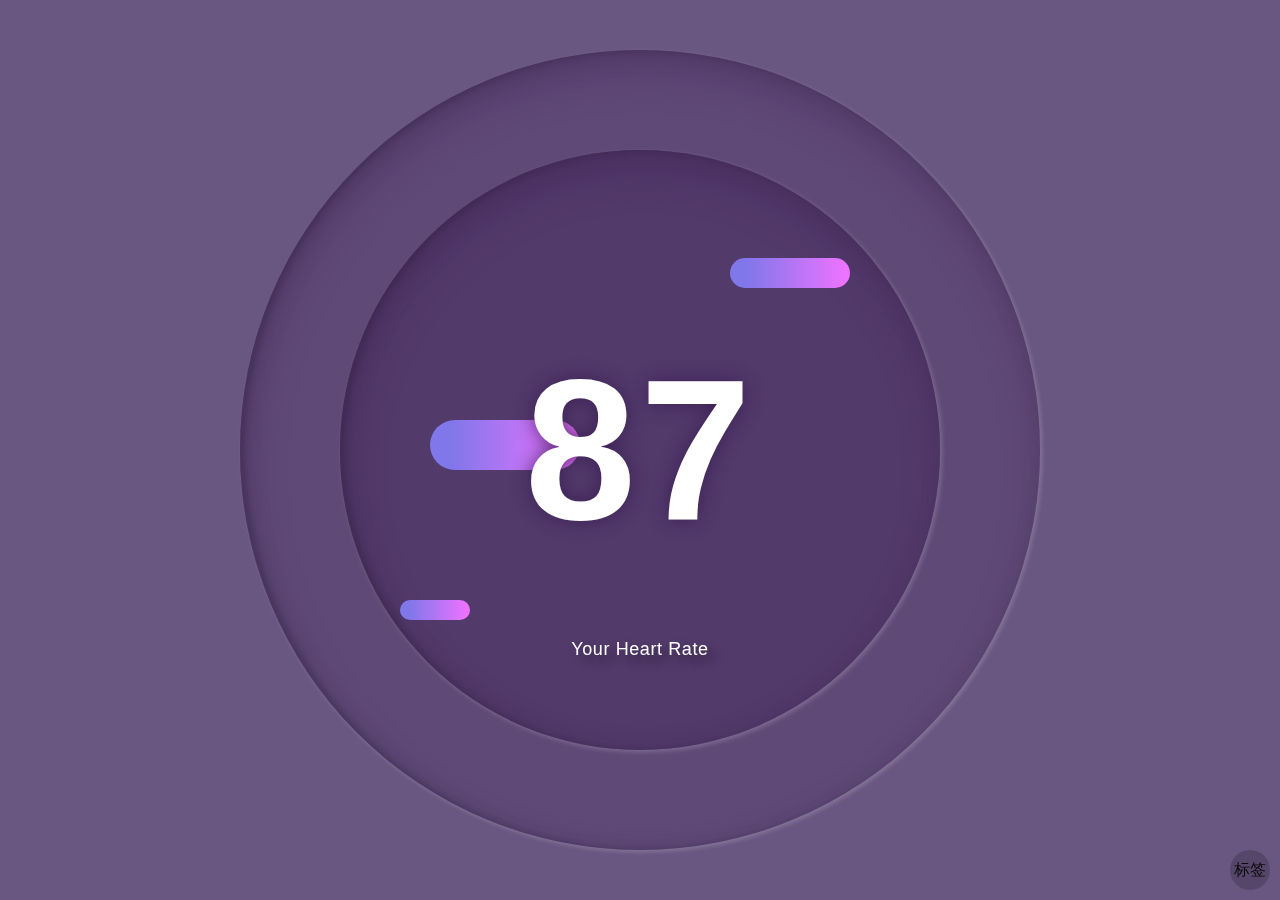
<file: APPUI/index.html>
﻿<!doctype html>
<html>
<head>
<meta charset="utf-8">
<meta name="viewport" content="width=device-width, initial-scale=1.0, maximum-scale=1.0, user-scalable=0,user-scalable=no,minimal-ui">
<title>心跳</title>
<link rel="stylesheet" type="text/css" href="./style.css">
</head>
<body>
<!-- about -->
<div class="about">
   <a class="bg_links social portfolio" href="#">
      <span class="icon">流行</span>
   </a>
   <a class="bg_links social dribbble" href="#">
      <span class="icon">金属</span>
   </a>
   <a class="bg_links social linkedin" href="#">
      <span class="icon">说唱</span>
   </a>
   <a class="bg_links logo">标签</a>
</div>
<!-- end about -->


    <section class="wrapper">

        <div class="container">

            <div id="scene" class="scene" data-hover-only="false">


                <div class="circle" data-depth="1.2"></div>

                <div class="one" data-depth="0.9">
                    <div class="content">
                        <span class="piece"></span>
                        <span class="piece"></span>
                        <span class="piece"></span>
                    </div>
                </div>

                <!-- 电脑端 -->
                <!-- <div class="two" data-depth="0.60">
                    <div class="content">
                        <span class="piece"></span>
                        <span class="piece"></span>
                        <span class="piece"></span>
                    </div>
                </div> -->
                <div class="three" data-depth="0.40">
                    <iframe style="position:absolute;right: 20%;" frameborder='no' marginwidth='0' marginheight='0' width=60% height=50% src='http://music.163.com/outchain/player?type=0&id=6666416916&auto=1&height=430'>

                    </iframe>
                </div>

                <p class="p404" data-depth="0.50">87</p>
                <p class="p404" data-depth="0.10">87</p>

            </div>
            

            <div class="text">
                <article>
                    <p>Your Heart Rate</p>
                    <!-- <button>i dare!</button> -->
                </article>
            </div>

        </div>

    </section>
       


</body>
</html>
</file>
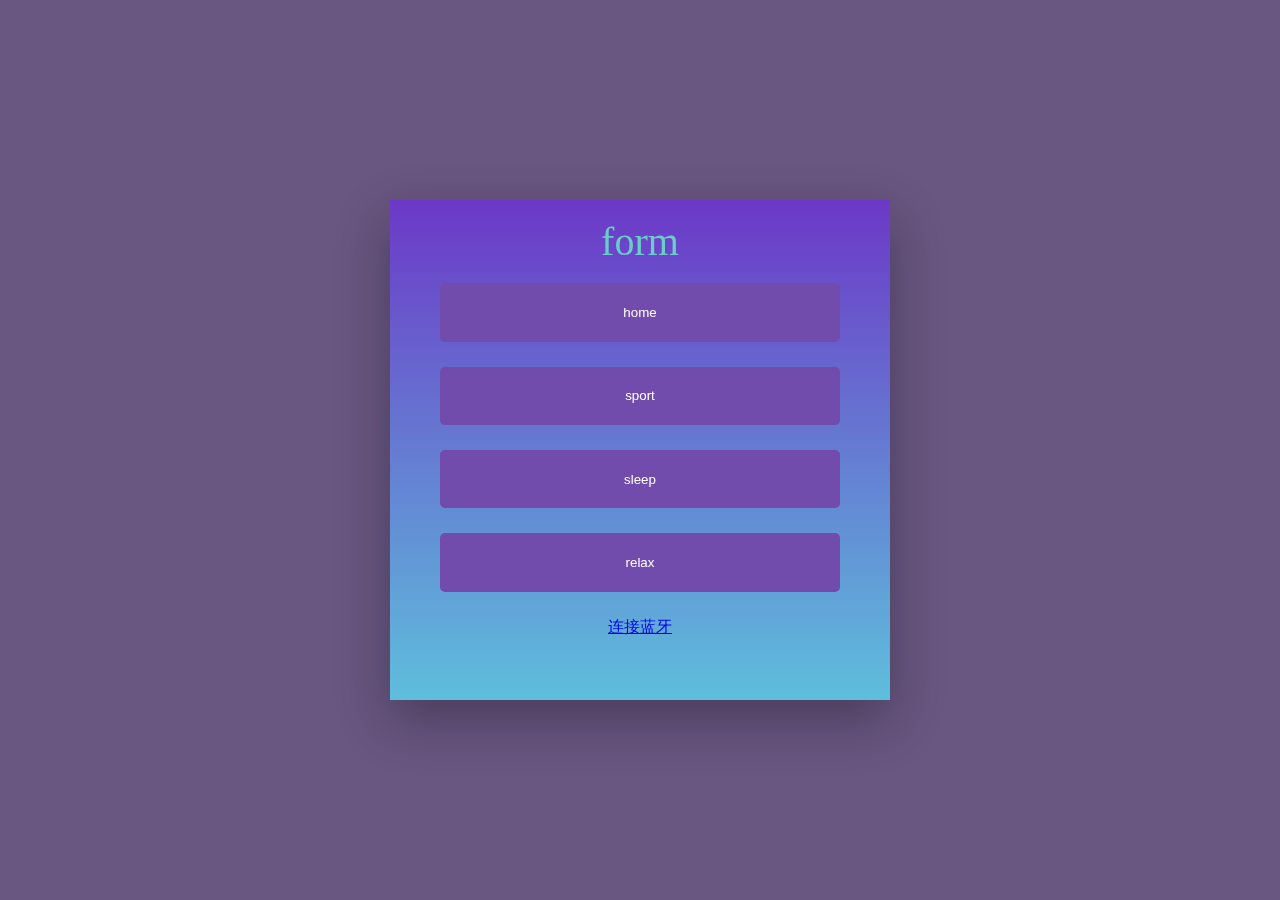
<file: APPUI/index1.html>
<!DOCTYPE html>
<html>
	<head>
		<meta charset="utf-8">
		<meta name="viewport" content="width=device-width,initial-scale=1,minimum-scale=1,maximum-scale=1,user-scalable=no" />
		<title>choose</title> 
		<link rel="stylesheet" type="text/css" href="style1.css" />
	</head>
	<body>
		<div class="container">
			<div class="main">
				<div class="bg"></div>
				<form class="formone" action="/" method="get">
					<div class="title">form</div>
					<div id="homeId"><button type="button" >home</button></div>
					<div id="sportId"><button type="button">sport</button></div>
					<div id="sleepId"><button type="button">sleep</button></div>
					<div id="relaxId"><button type="button">relax</button></div>
					<div><a href="https://www.baidu.com" target="_blank" id="connect">连接蓝牙</a></div>
				</form>
			</div>
		</div>
	</body>
	<script type="text/javascript">
		var bluetooth = false;
		document.getElementById("homeId").onclick = function(){
			if(!bluetooth){
				alert("请连接蓝牙");
				
			}else{
			location.href="./index.html"
			}
		}
		document.getElementById("connect").onclick = function(){
			bluetooth = true;
		}
		document.getElementById("sportId").onclick = function(){
			if(!bluetooth){
				alert("请连接蓝牙");
				
			}else{
			location.href="./index.html"
			}
		}
		document.getElementById("sleepId").onclick = function(){
			if(!bluetooth){
				alert("请连接蓝牙");
				
			}else{
			location.href="./index.html"
			}
		}
		document.getElementById("relaxId").onclick = function(){
			if(!bluetooth){
				alert("请连接蓝牙");
				
			}else{
			location.href="./index.html"
			}
		}
		let formone=document.querySelector('.formone');
		let registerpage=document.querySelector('.registerpage');
		let registerbtn=document.querySelector('.registerbtn');
		let resetbtn=document.querySelector('.resetbtn');
		registerbtn.addEventListener("click",()=>{
			formone.style.display='none';
			registerpage.style.display="flex";
		})
		resetbtn.addEventListener("click",()=>{
			formone.style.display='flex';
			registerpage.style.display="none";
		})
	</script>
</html>
</file>
<file: APPUI/style.css>
.about {
  position: fixed;
  z-index: 10;
  bottom: 10px;
  right: 10px;
  width: 40px;
  height: 40px;
  display: flex;
  justify-content: flex-end;
  align-items: flex-end;
  transition: all 0.2s ease;
}
.about .bg_links {
  width: 40px;
  height: 40px;
  border-radius: 100%;
  display: flex;
  justify-content: center;
  align-items: center;
  background-color: rgba(0, 0, 0, 0.2);
  border-radius: 100%;
  backdrop-filter: blur(5px);
  position: absolute;
}
.about .logo {
  width: 40px;
  height: 40px;
  z-index: 9;
  background-size: 50%;
  background-repeat: no-repeat;
  background-position: 10px 7px;
  opacity: 0.9;
  transition: all 1s 0.2s ease;
  bottom: 0;
  right: 0;
}
.about .social {
  opacity: 0;
  right: 0;
  bottom: 0;
}
.about .social .icon {
  width: 100%;
  height: 100%;
  background-size: 20px;
  background-repeat: no-repeat;
  background-position: center;
  background-color: transparent;
  display: flex;
  transition: all 0.2s ease, background-color 0.4s ease;
  opacity: 0;
  border-radius: 100%;
}
.about .social.portfolio {
  transition: all 0.8s ease;
}
.about .social.portfolio .icon {
}
.about .social.dribbble {
  transition: all 0.3s ease;
}
.about .social.dribbble .icon {
}
.about .social.linkedin {
  transition: all 0.8s ease;
}
.about .social.linkedin .icon {
}
.about:hover {
  width: 105px;
  height: 105px;
  transition: all 0.6s cubic-bezier(0.64, 0.01, 0.07, 1.65);
}
.about:hover .logo {
  opacity: 1;
  transition: all 0.6s ease;
}
.about:hover .social {
  opacity: 1;
}
.about:hover .social .icon {
  opacity: 0.9;
}
.about:hover .social:hover {
  background-size: 28px;
}
.about:hover .social:hover .icon {
  background-size: 65%;
  opacity: 1;
}
.about:hover .social.portfolio {
  right: 0;
  bottom: calc(100% - 40px);
  transition: all 0.3s 0s cubic-bezier(0.64, 0.01, 0.07, 1.65);
}
.about:hover .social.portfolio .icon:hover {
  background-color: #698fb7;
}
.about:hover .social.dribbble {
  bottom: 45%;
  right: 45%;
  transition: all 0.3s 0.15s cubic-bezier(0.64, 0.01, 0.07, 1.65);
}
.about:hover .social.dribbble .icon:hover {
  background-color: #ea4c89;
}
.about:hover .social.linkedin {
  bottom: 0;
  right: calc(100% - 40px);
  transition: all 0.3s 0.25s cubic-bezier(0.64, 0.01, 0.07, 1.65);
}
.about:hover .social.linkedin .icon:hover {
  background-color: #0077b5;
}

h1,
h2,
h3,
h4,
h5,
h6,
p,
ul,
li,
button,
a,
i,
input,
body {
  margin: 0;
  padding: 0;
  list-style: none;
  border: 0;
  -webkit-tap-highlight-color: transparent;
  text-decoration: none;
  color: inherit;
}
h1:focus,
h2:focus,
h3:focus,
h4:focus,
h5:focus,
h6:focus,
p:focus,
ul:focus,
li:focus,
button:focus,
a:focus,
i:focus,
input:focus,
body:focus {
  outline: 0;
}

body {
  margin: 0;
  padding: 0;
  height: auto;
  font-family: "Microsoft Yahei", sans-serif;
  background: #695681;
}

.logo {
  position: fixed;
  z-index: 5;
  bottom: 10px;
  right: 10px;
  width: 40px;
  height: 40px;
  border-radius: 100%;
  display: flex;
  justify-content: center;
  align-items: center;
  background: rgba(0, 0, 0, 0.1);
  border-radius: 100%;
  backdrop-filter: blur(5px);
}
.logo img {
  width: 55%;
  height: 55%;
  transform: translateY(-1px);
  opacity: 0.8;
}

nav .menu {
  width: 100%;
  height: 80px;
  position: absolute;
  display: flex;
  align-items: center;
  justify-content: space-between;
  padding: 0 5%;
  box-sizing: border-box;
  z-index: 3;
}
nav .menu .website_name {
  color: #695681;
  font-weight: 600;
  font-size: 20px;
  letter-spacing: 1px;
  background: white;
  padding: 4px 8px;
  border-radius: 2px;
  opacity: 0.5;
  transition: all 0.4s ease;
  cursor: pointer;
}
nav .menu .website_name:hover {
  opacity: 1;
}
nav .menu .menu_links {
  transition: all 0.4s ease;
  opacity: 0.5;
}
nav .menu .menu_links:hover {
  opacity: 1;
}
@media screen and (max-width: 799px) {
  nav .menu .menu_links {
    display: none;
  }
}
nav .menu .menu_links .link {
  color: white;
  text-transform: uppercase;
  font-weight: 500;
  margin-right: 50px;
  letter-spacing: 2px;
  position: relative;
  transition: all 0.3s 0.2s ease;
}
nav .menu .menu_links .link:last-child {
  margin-right: 0;
}
nav .menu .menu_links .link:before {
  content: "";
  position: absolute;
  width: 0px;
  height: 4px;
  background: linear-gradient(90deg, #FFEDC0 0%, #FF9D87 100%);
  bottom: -10px;
  border-radius: 4px;
  transition: all 0.4s cubic-bezier(0.82, 0.02, 0.13, 1.26);
  left: 100%;
}
nav .menu .menu_links .link:hover {
  opacity: 1;
  color: #FB8A8A;
}
nav .menu .menu_links .link:hover:before {
  width: 40px;
  left: 0;
}
nav .menu .menu_icon {
  width: 40px;
  height: 40px;
  position: relative;
  display: none;
  justify-content: center;
  align-items: center;
  cursor: pointer;
}
@media screen and (max-width: 799px) {
  nav .menu .menu_icon {
    display: flex;
  }
}
nav .menu .menu_icon .icon {
  width: 24px;
  height: 2px;
  background: white;
  position: absolute;
}
nav .menu .menu_icon .icon:before, nav .menu .menu_icon .icon:after {
  content: "";
  width: 100%;
  height: 100%;
  background: inherit;
  position: absolute;
  transition: all 0.3s cubic-bezier(0.49, 0.04, 0, 1.55);
}
nav .menu .menu_icon .icon:before {
  transform: translateY(-8px);
}
nav .menu .menu_icon .icon:after {
  transform: translateY(8px);
}
nav .menu .menu_icon:hover .icon {
  background: #FFEDC0;
}
nav .menu .menu_icon:hover .icon:before {
  transform: translateY(-10px);
}
nav .menu .menu_icon:hover .icon:after {
  transform: translateY(10px);
}

.wrapper {
  display: grid;
  grid-template-columns: 1fr;
  justify-content: center;
  align-items: center;
  height: 100vh;
  overflow-x: hidden;
}
.wrapper .container {
  margin: 0 auto;
  transition: all 0.4s ease;
  display: flex;
  justify-content: center;
  align-items: center;
  position: relative;
}
.wrapper .container .scene {
  position: absolute;
  width: 100vw;
  height: 100vh;
  vertical-align: middle;
}
.wrapper .container .one,
.wrapper .container .two,
.wrapper .container .three,
.wrapper .container .circle,
.wrapper .container .p404 {
  width: 60%;
  height: 60%;
  top: 20% !important;
  left: 20% !important;
  min-width: 400px;
  min-height: 400px;
}
.wrapper .container .one .content,
.wrapper .container .two .content,
.wrapper .container .three .content,
.wrapper .container .circle .content,
.wrapper .container .p404 .content {
  width: 600px;
  height: 600px;
  display: flex;
  justify-content: center;
  align-items: center;
  position: absolute;
  top: 50%;
  left: 50%;
  transform: translate(-50%, -50%);
  animation: content 0.8s cubic-bezier(1, 0.06, 0.25, 1) backwards;
}
@keyframes content {
  0% {
    width: 0;
  }
}
.wrapper .container .one .content .piece,
.wrapper .container .two .content .piece,
.wrapper .container .three .content .piece,
.wrapper .container .circle .content .piece,
.wrapper .container .p404 .content .piece {
  width: 200px;
  height: 80px;
  display: flex;
  position: absolute;
  border-radius: 80px;
  z-index: 1;
  animation: pieceLeft 8s cubic-bezier(1, 0.06, 0.25, 1) infinite both;
}
@keyframes pieceLeft {
  50% {
    left: 80%;
    width: 10%;
  }
}
@keyframes pieceRight {
  50% {
    right: 80%;
    width: 10%;
  }
}
@media screen and (max-width: 799px) {
  .wrapper .container .one,
.wrapper .container .two,
.wrapper .container .three,
.wrapper .container .circle,
.wrapper .container .p404 {
    width: 90%;
    height: 90%;
    top: 5% !important;
    left: 5% !important;
    min-width: 280px;
    min-height: 280px;
  }
}
@media screen and (max-height: 660px) {
  .wrapper .container .one,
.wrapper .container .two,
.wrapper .container .three,
.wrapper .container .circle,
.wrapper .container .p404 {
    min-width: 280px;
    min-height: 280px;
    width: 60%;
    height: 60%;
    top: 20% !important;
    left: 20% !important;
  }
}
.wrapper .container .text {
  width: 60%;
  height: 40%;
  min-width: 400px;
  min-height: 500px;
  position: absolute;
  margin: 40px 0;
  animation: text 0.6s 1.8s ease backwards;
}
@keyframes text {
  0% {
    opacity: 0;
    transform: translateY(40px);
  }
}
@media screen and (max-width: 799px) {
  .wrapper .container .text {
    min-height: 400px;
    height: 80%;
  }
}
.wrapper .container .text article {
  width: 400px;
  position: absolute;
  bottom: 0;
  z-index: 4;
  display: flex;
  flex-direction: column;
  justify-content: center;
  align-items: center;
  text-align: center;
  bottom: 0;
  left: 50%;
  transform: translateX(-50%);
}
@media screen and (max-width: 799px) {
  .wrapper .container .text article {
    width: 100%;
  }
}
.wrapper .container .text article p {
  color: white;
  font-size: 18px;
  letter-spacing: 0.6px;
  margin-bottom: 40px;
  text-shadow: 6px 6px 10px #32243E;
}
.wrapper .container .text article button {
  height: 40px;
  padding: 0 30px;
  border-radius: 50px;
  cursor: pointer;
  box-shadow: 0px 15px 20px rgba(54, 24, 79, 0.5);
  z-index: 3;
  color: #695681;
  background-color: white;
  text-transform: uppercase;
  font-weight: 600;
  font-size: 12px;
  transition: all 0.3s ease;
}
.wrapper .container .text article button:hover {
  box-shadow: 0px 10px 10px -10px rgba(54, 24, 79, 0.5);
  transform: translateY(5px);
  background: #FB8A8A;
  color: white;
}
.wrapper .container .p404 {
  font-size: 200px;
  font-weight: 700;
  letter-spacing: 4px;
  color: white;
  display: flex !important;
  justify-content: center;
  align-items: center;
  position: absolute;
  z-index: 2;
  animation: anime404 0.6s cubic-bezier(0.3, 0.8, 1, 1.05) both;
  animation-delay: 1.2s;
}
@media screen and (max-width: 799px) {
  .wrapper .container .p404 {
    font-size: 100px;
  }
}
@keyframes anime404 {
  0% {
    opacity: 0;
    transform: scale(10) skew(20deg, 20deg);
  }
}
.wrapper .container .p404:nth-of-type(2) {
  color: #36184F;
  z-index: 1;
  animation-delay: 1s;
  filter: blur(10px);
  opacity: 0.8;
}
.wrapper .container .circle {
  position: absolute;
}
.wrapper .container .circle:before {
  content: "";
  position: absolute;
  width: 800px;
  height: 800px;
  background-color: rgba(54, 24, 79, 0.2);
  border-radius: 100%;
  top: 50%;
  left: 50%;
  transform: translate(-50%, -50%);
  box-shadow: inset 5px 20px 40px rgba(54, 24, 79, 0.25), inset 5px 0px 5px rgba(50, 36, 62, 0.3), inset 5px 5px 20px rgba(50, 36, 62, 0.25), 2px 2px 5px rgba(255, 255, 255, 0.2);
  animation: circle 0.8s cubic-bezier(1, 0.06, 0.25, 1) backwards;
}
@keyframes circle {
  0% {
    width: 0;
    height: 0;
  }
}
@media screen and (max-width: 799px) {
  .wrapper .container .circle:before {
    width: 400px;
    height: 400px;
  }
}
.wrapper .container .one .content:before {
  content: "";
  position: absolute;
  width: 600px;
  height: 600px;
  background-color: rgba(54, 24, 79, 0.3);
  border-radius: 100%;
  box-shadow: inset 5px 20px 40px rgba(54, 24, 79, 0.25), inset 5px 0px 5px rgba(50, 36, 62, 0.3), inset 5px 5px 20px rgba(50, 36, 62, 0.25), 2px 2px 5px rgba(255, 255, 255, 0.2);
  animation: circle 0.8s 0.4s cubic-bezier(1, 0.06, 0.25, 1) backwards;
}
@media screen and (max-width: 799px) {
  .wrapper .container .one .content:before {
    width: 300px;
    height: 300px;
  }
}
.wrapper .container .one .content .piece {
  background: linear-gradient(90deg, #8077EA 13.7%, #EB73FF 94.65%);
}
.wrapper .container .one .content .piece:nth-child(1) {
  right: 15%;
  top: 18%;
  height: 30px;
  width: 120px;
  animation-delay: 0.5s;
  animation-name: pieceRight;
}
.wrapper .container .one .content .piece:nth-child(2) {
  left: 15%;
  top: 45%;
  width: 150px;
  height: 50px;
  animation-delay: 1s;
  animation-name: pieceLeft;
}
.wrapper .container .one .content .piece:nth-child(3) {
  left: 10%;
  top: 75%;
  height: 20px;
  width: 70px;
  animation-delay: 1.5s;
  animation-name: pieceLeft;
}
.wrapper .container .two .content .piece {
  background: linear-gradient(90deg, #FFEDC0 0%, #FF9D87 100%);
}
.wrapper .container .two .content .piece:nth-child(1) {
  left: 0%;
  top: 25%;
  height: 40px;
  width: 120px;
  animation-delay: 2s;
  animation-name: pieceLeft;
}
.wrapper .container .two .content .piece:nth-child(2) {
  right: 15%;
  top: 35%;
  width: 180px;
  height: 50px;
  animation-delay: 2.5s;
  animation-name: pieceRight;
}
.wrapper .container .two .content .piece:nth-child(3) {
  right: 10%;
  top: 80%;
  height: 20px;
  width: 160px;
  animation-delay: 3s;
  animation-name: pieceRight;
}
.wrapper .container .three .content .piece {
  background: #FB8A8A;
}
.wrapper .container .three .content .piece:nth-child(1) {
  left: 25%;
  top: 35%;
  height: 20px;
  width: 80px;
  animation-name: pieceLeft;
  animation-delay: 3.5s;
}
.wrapper .container .three .content .piece:nth-child(2) {
  right: 10%;
  top: 55%;
  width: 140px;
  height: 40px;
  animation-name: pieceRight;
  animation-delay: 4s;
}
.wrapper .container .three .content .piece:nth-child(3) {
  left: 40%;
  top: 68%;
  height: 20px;
  width: 80px;
  animation-name: pieceLeft;
  animation-delay: 4.5s;
}
</file>
<file: APPUI/style1.css>
*,
body,
html,
ul,
li {
	margin: 0;
	padding: 0;
	box-sizing: border-box;

}
ul,
li {
	list-style: none;
	cursor:pointer;
}

.container {
	position: absolute;
	width: 100%;
	height: 100%;
	display: flex;
	justify-content: center;
	align-items: center;
	background: #695681;
	cursor:pointer;
	transform-style: preserve-3d;
	perspective: 800px;
}

.container .main {
	width: 500px;
	height: 500px;
	box-shadow: 0 20px 50px rgba(0, 0, 0, 0.3);
	background: #4c317a;
	display: flex;
	justify-content: center;
	align-items: center;
	transform-style: preserve-3d;
	perspective: 800px;
	animation: mainplay 1s linear forwards;
}
@keyframes mainplay{
	from{transform: scale(0) rotate(360deg); opacity: 0;}
	to{transform: scale(1)  rotate(0deg); opacity: 1;}
}
.container .main .registerpage {
	width: 100%;
	height: 100%;
	position: absolute;
}

.container .main .bg {
	width: 100%;
	height: 100%;
	position: absolute;
	background: linear-gradient(#6c39c7, #65f0ffbd);
	z-index: -1;
	animation: clipplay 2s infinite alternate linear;
}

@keyframes clipplay {
	from {
		clip-path: polygon(20% 0%, 0% 20%, 9% 50%, 0% 80%, 20% 100%, 53% 93%, 80% 100%, 100% 80%, 89% 50%, 100% 20%, 80% 0%, 48% 13%);
	}

	to {
		clip-path: polygon(20% 0%, 0% 20%, 0 52%, 0% 80%, 20% 100%, 50% 100%, 80% 100%, 100% 80%, 100% 48%, 100% 20%, 80% 0%, 48% 0);
	}
}

.container .main .formone {
	width: 80%;
	height: 100%;
	display: flex;
	align-items: center;
	justify-content: center;
	flex-direction: column;
	/* display: none; */
}

.container .main .formone div {
	width: 100%;
	flex: 1;
	text-align: center;
}

.container .main .formone .title {
	display: flex;
	justify-content: center;
	align-items: center;
	color: #6ad6c8f0;
	font-size: 40px;
}

.container .main .formone .username {
	display: flex;
	justify-content: center;
	align-items: center;
}

.container .main .formone input {
	width: 100%;
	height: 70%;
	line-height: 100%;
	border-radius: 5px;
	border: 1px solid rgba(255, 255, 255, 0.2);
	background: transparent;
	color: white;
	outline: none;
	text-align: center;
	box-shadow: 0px 0px 2px 0px #6c569a;
}

::-webkit-input-placeholder {
	/* WebKit browsers */
	color: white;
	font-size: 16px;
}

.container .main .formone input:hover {
	box-shadow: 0px 0px 20px 0px #4787d2;
}

.container .main .formone button {
	width: 100%;
	height: 70%;
	line-height: 100%;
	border-radius: 5px;
	border: none;
	background: #714cac;
	color: white;
	outline: none;
}

.container .main .formone .loginbtn,
.container .main .formone .registerbtn {
	position: relative;
}

.btnbg {
	width: 0% !important;
	height: 70%;
	position: absolute;
	left: 50%;
	background: linear-gradient(#9756e2, #495a73);
	transition: all 1s;
	overflow: hidden;
	display: flex;
	align-items: center;
	justify-content: center;
	color: white;
	letter-spacing: 5px;
	border-radius: 5px;

}

.container .main .formone .registerbtn:hover .btnbg,
.container .main .formone .loginbtn:hover .btnbg {
	width: 100% !important;
	left: 0%;
}

.container .main .registerpage {
	width: 100%;
	height: 100%;
	display: flex;
	justify-content: center;
	display: none;
}

.container .main .formtwo {
	width: 80%;
	height: 100%;
	display: flex;
	align-items: center;
	justify-content: center;
	flex-direction: column;
}

.container .main .formtwo>div {
	width: 100%;
	flex: 1;
	text-align: center;
}

.container .main .formtwo .registertitle {
	display: flex;
	justify-content: center;
	align-items: center;
	color: #6ad6c8f0;
	font-size: 40px;
}

.container .main .formtwo input {
	width: 100%;
	height: 60%;
	line-height: 100%;
	border-radius: 5px;
	border: 1px solid rgba(255, 255, 255, 0.2);
	background: transparent;
	color: white;
	outline: none;
	text-align: center;
	margin-top: -30px;
	box-shadow: 0px 0px 2px 0px #6c569a;
}
.container .main .formtwo input:hover {
	box-shadow: 0px 0px 20px 0px #4787d2;
}
.container .main .formtwo .btn_list{
	width: 100%;
	display: flex;
	justify-content: center;
}
.container .main .formtwo .btn_list>div{
width: 100%;
}
.container .main .formtwo .btn_list button{
	width: 80%;
	height: 35%;
	background: transparent;
	border: 1px solid rgba(255, 255, 255, 0.2);
	border-radius: 5px;
	outline: none;
}
.container .main .formtwo .btn_list button:hover{
	background: #5278cafc;
}
</file>
